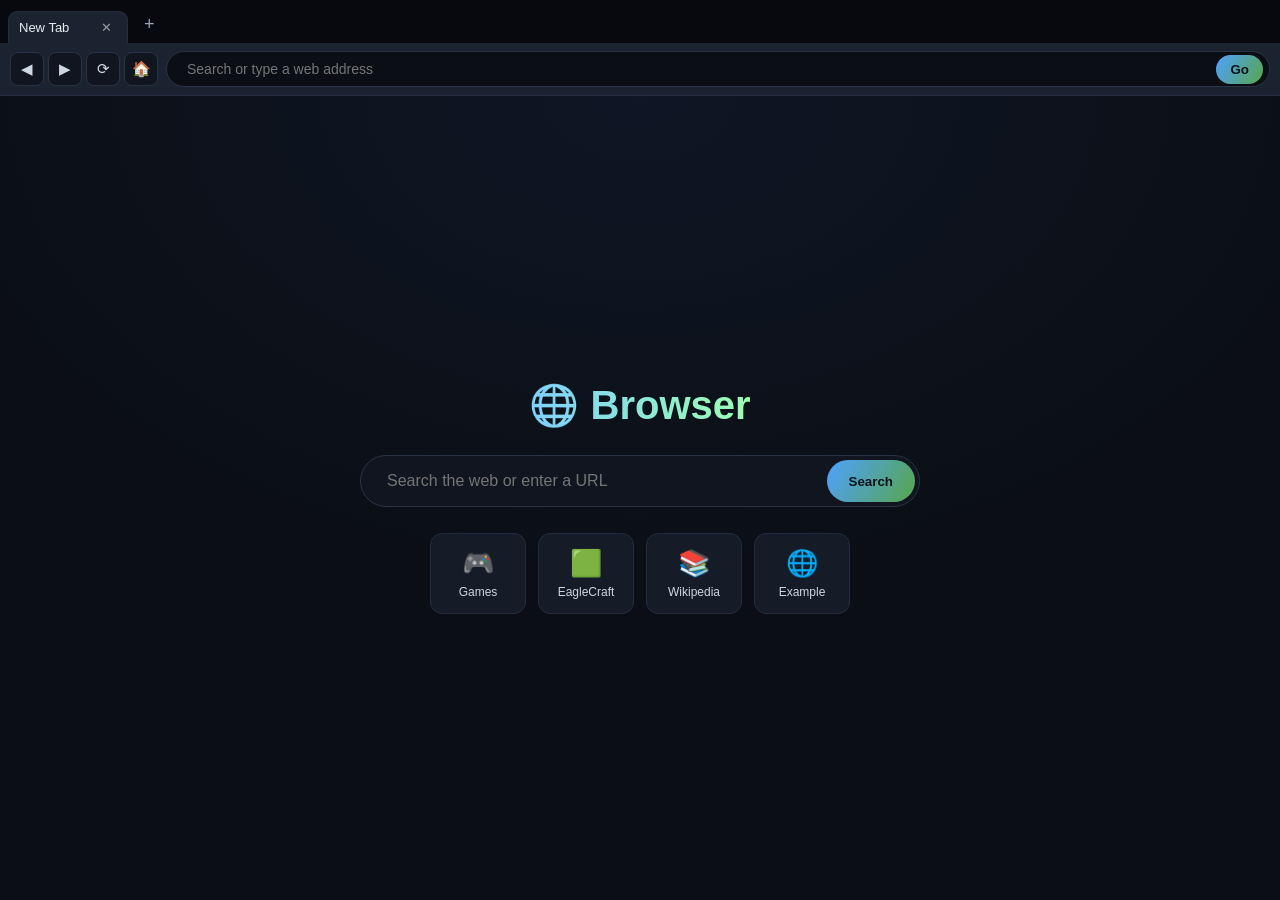
<file: web/browser.html>
<!DOCTYPE html>
<html lang="en">
<head>
<meta charset="utf-8">
<meta name="viewport" content="width=device-width, initial-scale=1">
<title>Browser</title>
<style>
  * { box-sizing: border-box; margin: 0; padding: 0; }
  html, body { height: 100%; overflow: hidden; }
  body {
    font-family: -apple-system, BlinkMacSystemFont, "Segoe UI", Roboto, sans-serif;
    background: #0b0e14; color: #e7ebf0; display: flex; flex-direction: column; height: 100vh;
  }
  /* tab strip */
  .tabs { display: flex; align-items: flex-end; gap: 4px; padding: 6px 8px 0;
    background: #07090f; overflow-x: auto; }
  .tab { display: flex; align-items: center; gap: 8px; max-width: 200px; min-width: 120px;
    padding: 8px 10px; border-radius: 9px 9px 0 0; background: #161c27; cursor: pointer;
    border: 1px solid #232c3e; border-bottom: none; font-size: 13px; white-space: nowrap; }
  .tab.active { background: #1c2330; }
  .tab .t-title { overflow: hidden; text-overflow: ellipsis; flex: 1; }
  .tab .t-close { opacity: .6; border-radius: 4px; padding: 0 5px; }
  .tab .t-close:hover { background: #ffffff22; opacity: 1; }
  .newtab { padding: 8px 12px; cursor: pointer; font-size: 18px; color: #9aa6b8; align-self: center; }
  .newtab:hover { color: #fff; }

  /* toolbar */
  .bar { display: flex; align-items: center; gap: 8px; padding: 8px 10px;
    background: #1c2330; border-bottom: 1px solid #232c3e; }
  .nav { display: flex; gap: 4px; }
  .btn { width: 34px; height: 34px; border-radius: 8px; border: 1px solid #2a3344;
    background: #11151f; color: #cdd6e3; cursor: pointer; font-size: 15px; }
  .btn:hover { background: #232c3e; } .btn:disabled { opacity: .4; cursor: default; }
  .addr { flex: 1; display: flex; align-items: center; background: #0b0e14;
    border: 1px solid #2a3344; border-radius: 999px; padding: 0 6px 0 14px; }
  .addr:focus-within { border-color: #4ea1ff; }
  .addr input { flex: 1; background: transparent; border: 0; outline: none; color: #e7ebf0;
    font-size: 14px; padding: 9px 6px; }
  .addr .go { background: linear-gradient(120deg,#4ea1ff,#57a64a); color: #06121a;
    border: 0; border-radius: 999px; padding: 7px 14px; font-weight: 700; cursor: pointer; }

  .views { position: relative; flex: 1; background: #000; }
  .view { position: absolute; inset: 0; width: 100%; height: 100%; border: 0; display: none; background:#fff; }
  .view.active { display: block; }

  /* start page */
  .start { position: absolute; inset: 0; display: none; flex-direction: column;
    align-items: center; justify-content: center; gap: 26px;
    background: radial-gradient(60vmax 40vmax at 50% 0%, #1b3a6b33, transparent), #0b0e14; }
  .start.active { display: flex; }
  .start h1 { font-size: 40px; background: linear-gradient(90deg,#7fd0ff,#9cffb0);
    -webkit-background-clip: text; background-clip: text; color: transparent; }
  .bigsearch { width: min(560px, 86vw); display: flex; background: #11151f;
    border: 1px solid #2a3344; border-radius: 999px; padding: 4px 4px 4px 18px; }
  .bigsearch:focus-within { border-color: #4ea1ff; }
  .bigsearch input { flex: 1; background: transparent; border: 0; outline: none;
    color: #fff; font-size: 16px; padding: 12px 8px; }
  .bigsearch button { background: linear-gradient(120deg,#4ea1ff,#57a64a); color: #06121a;
    border: 0; border-radius: 999px; padding: 0 22px; font-weight: 800; cursor: pointer; }
  .quick { display: flex; flex-wrap: wrap; gap: 12px; justify-content: center; width: min(620px,90vw); }
  .quick a { display: flex; flex-direction: column; align-items: center; gap: 6px;
    width: 96px; padding: 14px 6px; border-radius: 12px; background: #161c27;
    border: 1px solid #232c3e; text-decoration: none; color: #cdd6e3; font-size: 12px; }
  .quick a:hover { transform: translateY(-3px); border-color: #4ea1ff; }
  .quick .ico { font-size: 26px; }
</style>
</head>
<body>
<div class="tabs" id="tabs"></div>
<div class="bar">
  <div class="nav">
    <button class="btn" id="back"  onclick="go(-1)" title="Back">◀</button>
    <button class="btn" id="fwd"   onclick="go(1)"  title="Forward">▶</button>
    <button class="btn" id="reload" onclick="reload()" title="Reload">⟳</button>
    <button class="btn" id="home"  onclick="home()" title="Home">🏠</button>
  </div>
  <form class="addr" onsubmit="return navigate(this.q.value)">
    <input id="urlbar" name="q" placeholder="Search or type a web address" autocomplete="off" spellcheck="false">
    <button class="go" type="submit">Go</button>
  </form>
</div>
<div class="views" id="views"></div>

<script>
// Each tab: { id, title, onStart(bool), el(iframe), startEl(div) }. Display is
// controlled purely by the .active class (CSS sets display), no inline styles.
let tabs = [], active = -1, uid = 0;
const views = document.getElementById('views');
const tabsEl = document.getElementById('tabs');
const urlbar = document.getElementById('urlbar');

const QUICK = [
  { name: 'Games',      url: '/games',                ico: '🎮' },
  { name: 'EagleCraft', url: '/eaglecraft',           ico: '🟩' },
  { name: 'Wikipedia',  url: 'https://wikipedia.org', ico: '📚' },
  { name: 'Example',    url: 'https://example.com',   ico: '🌐' },
];

function normalize(input) {
  input = (input || '').trim();
  if (!input) return null;
  if (/^[a-z]+:\/\//i.test(input)) return input;
  if (input.startsWith('/')) return location.origin + input;
  if (/^[\w-]+(\.[\w-]+)+(\/.*)?$/.test(input)) return 'https://' + input;
  return 'https://duckduckgo.com/?q=' + encodeURIComponent(input);
}

function newTab(url) {
  const frame = document.createElement('iframe');
  frame.className = 'view';
  frame.setAttribute('allow', 'fullscreen; autoplay; gamepad; pointer-lock; clipboard-write');
  const start = document.createElement('div');
  start.className = 'start';
  start.innerHTML =
    '<h1>🌐 Browser</h1>' +
    '<form class="bigsearch" onsubmit="return navigate(this.q.value)">' +
    '<input name="q" placeholder="Search the web or enter a URL">' +
    '<button>Search</button></form>' +
    '<div class="quick">' + QUICK.map(q =>
      `<a href="#" onclick="navigate('${q.url}');return false"><span class="ico">${q.ico}</span>${q.name}</a>`
    ).join('') + '</div>';
  views.appendChild(start);
  views.appendChild(frame);
  const tab = { id: ++uid, title: 'New Tab', onStart: true, el: frame, startEl: start };
  frame.addEventListener('load', () => {
    try { tab.title = frame.contentDocument.title || frame.src; } catch (e) { tab.title = 'Page'; }
    renderTabs();
    if (tabs[active] === tab) syncBar();
  });
  tabs.push(tab);
  selectTab(tabs.length - 1);
  if (url) navigate(url);
}

function selectTab(i) {
  active = i;
  tabs.forEach((t, k) => {
    t.el.classList.toggle('active', k === i && !t.onStart);
    t.startEl.classList.toggle('active', k === i && t.onStart);
  });
  renderTabs(); syncBar();
}

function closeTab(i, ev) {
  if (ev) ev.stopPropagation();
  const t = tabs[i]; if (!t) return;
  t.el.remove(); t.startEl.remove();
  tabs.splice(i, 1);
  if (!tabs.length) return newTab();
  selectTab(Math.min(i, tabs.length - 1));
}

function renderTabs() {
  tabsEl.innerHTML = tabs.map((t, i) =>
    `<div class="tab ${i===active?'active':''}" onclick="selectTab(${i})">
       <span class="t-title">${escapeHtml(t.title)}</span>
       <span class="t-close" onclick="closeTab(${i},event)">✕</span>
     </div>`).join('') + '<div class="newtab" onclick="newTab()">+</div>';
}

function navigate(input) {
  const url = normalize(input);
  const t = tabs[active];
  if (!url || !t) return false;
  t.onStart = false;
  t.el.src = url;
  urlbar.value = url;
  selectTab(active);
  return false;
}

function syncBar() {
  const t = tabs[active];
  if (!t || t.onStart) { urlbar.value = ''; return; }
  try { urlbar.value = t.el.contentWindow.location.href; }
  catch (e) { urlbar.value = t.el.src || ''; }
}

function go(d) { const t = tabs[active]; if (t && !t.onStart) try { t.el.contentWindow.history.go(d); } catch (e) {} }
function reload() { const t = tabs[active]; if (t && !t.onStart) t.el.src = t.el.src; }
function home() { const t = tabs[active]; if (!t) return; t.onStart = true; t.el.src = 'about:blank'; urlbar.value = ''; selectTab(active); }
function escapeHtml(s){return String(s).replace(/[&<>"']/g,c=>({'&':'&amp;','<':'&lt;','>':'&gt;','"':'&quot;',"'":'&#39;'}[c]));}

newTab();
</script>
</body>
</html>
</file>
